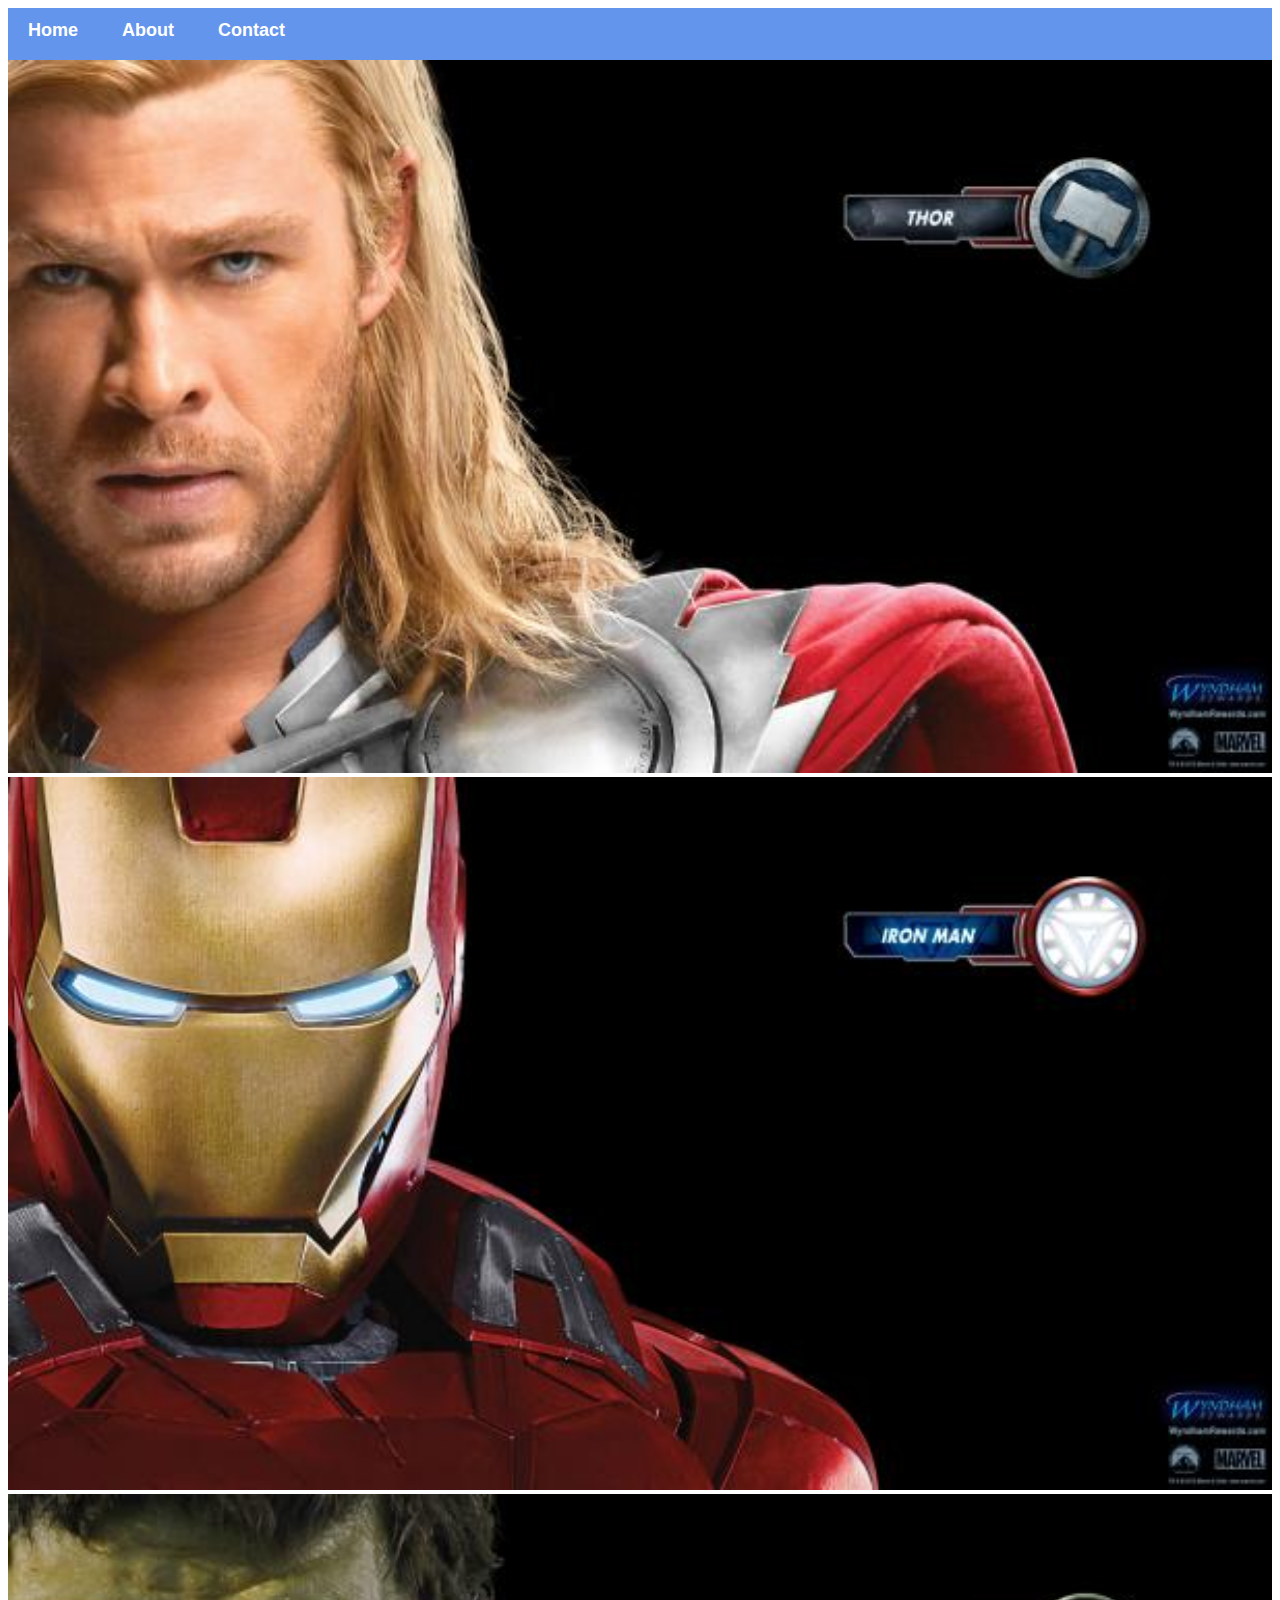
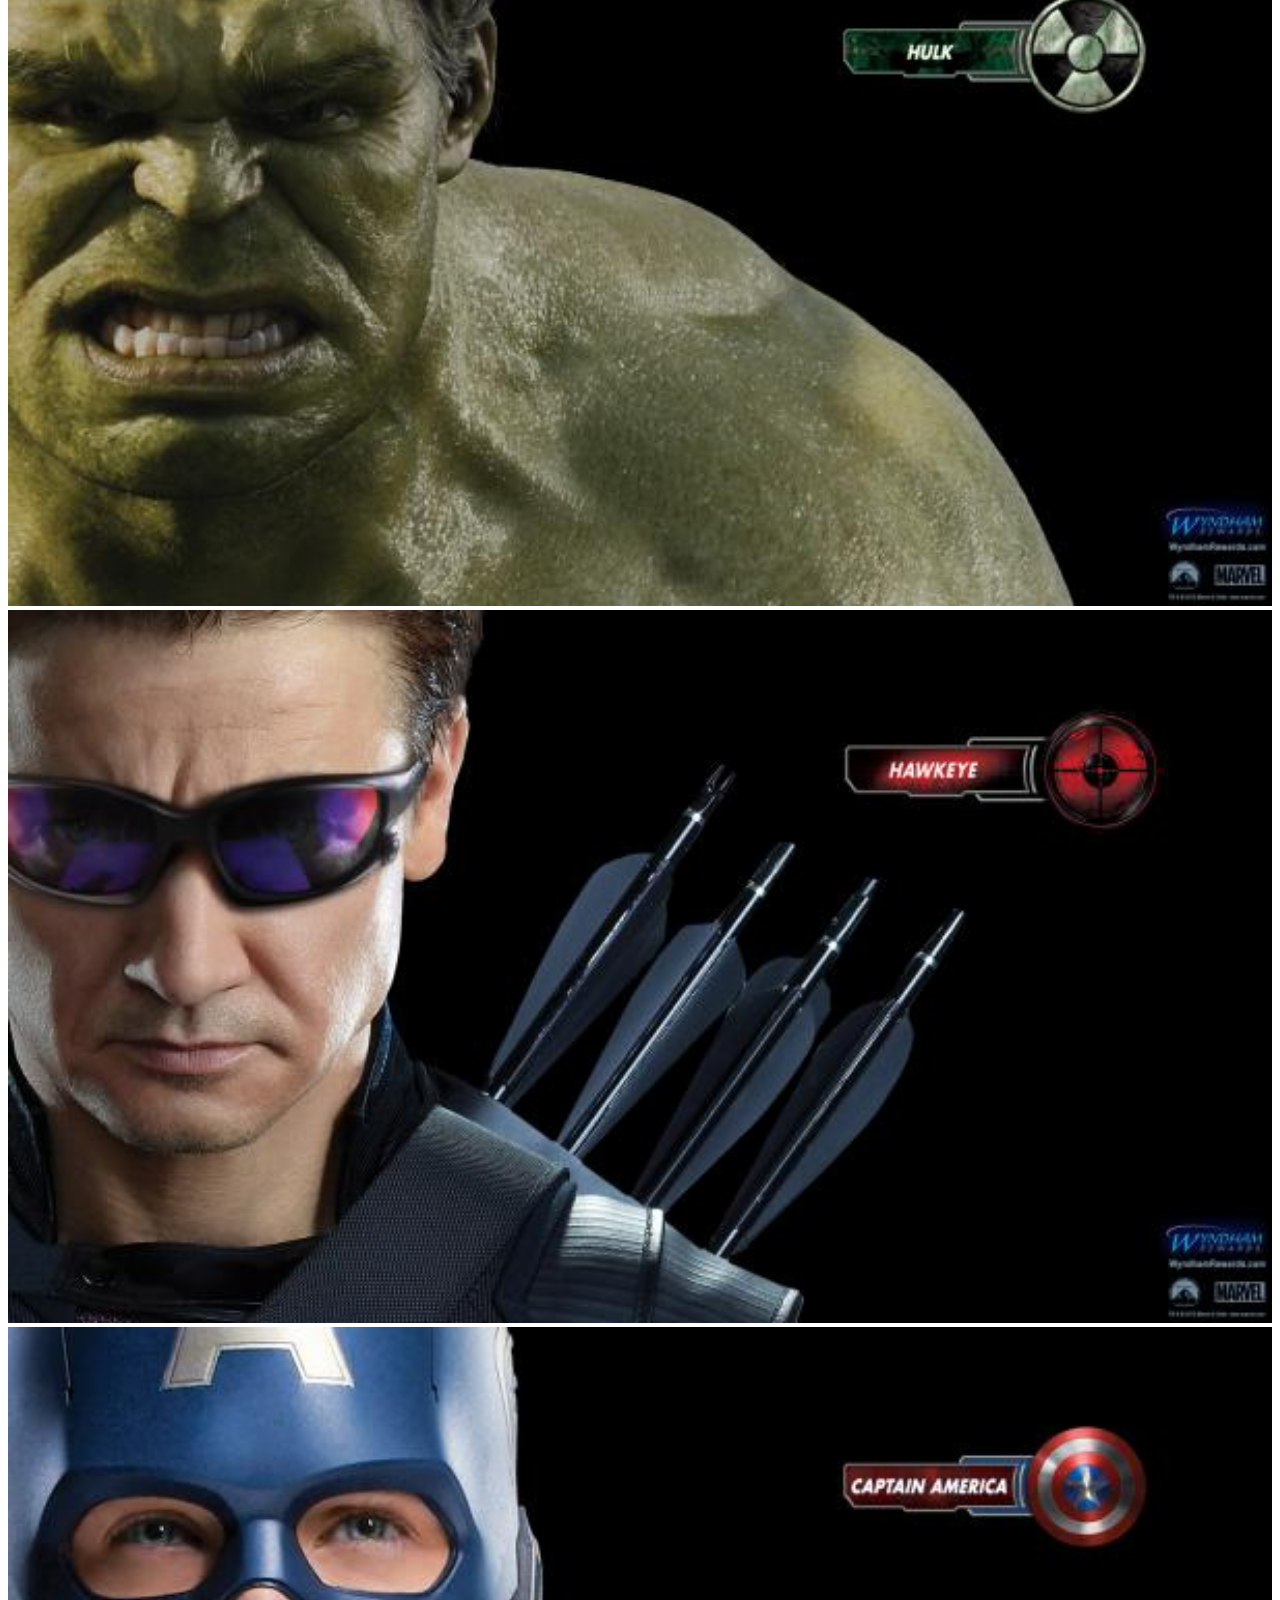
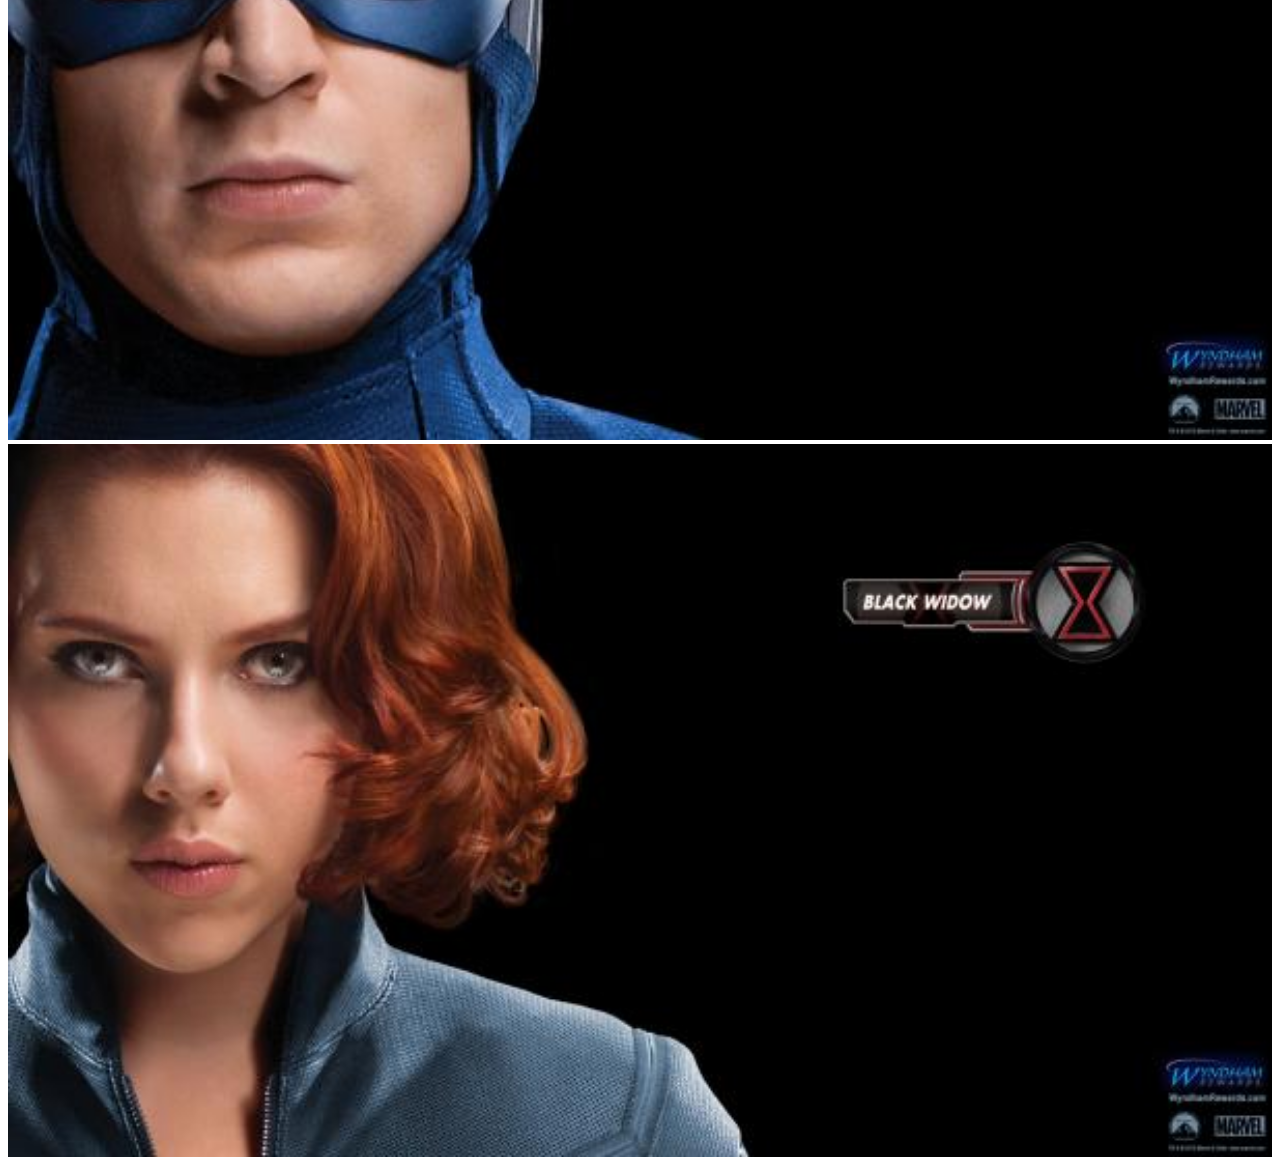
<file: index.html>
<!DOCTYPE html>
<html>
    <head>
         <link rel="stylesheet" href="style.css">
    </head>
    <body>
        <div id="Menu">
            <a href="index.html">Home</a>
            <a href="about.html">About</a>
            <a href="contact.html">Contact</a>
         </div>
         <div class="gallery">
             <a href="avengers-1.html"><img src=images/avengers_01.jpg /></a>
             <a href="avengers-2.html"><img src=images/avengers_02.jpg /></a>
             <a href="avengers-3.html"><img src=images/avengers_03.jpg /></a>
             <a href="avengers-4.html"><img src=images/avengers_04.jpg /></a>
             <a href="avengers-5.html"><img src=images/avengers_05.jpg /></a>
             <a href="avengers-6.html"><img src=images/avengers_06.jpg /></a>
         </div>
    </body>
</html>
</file>
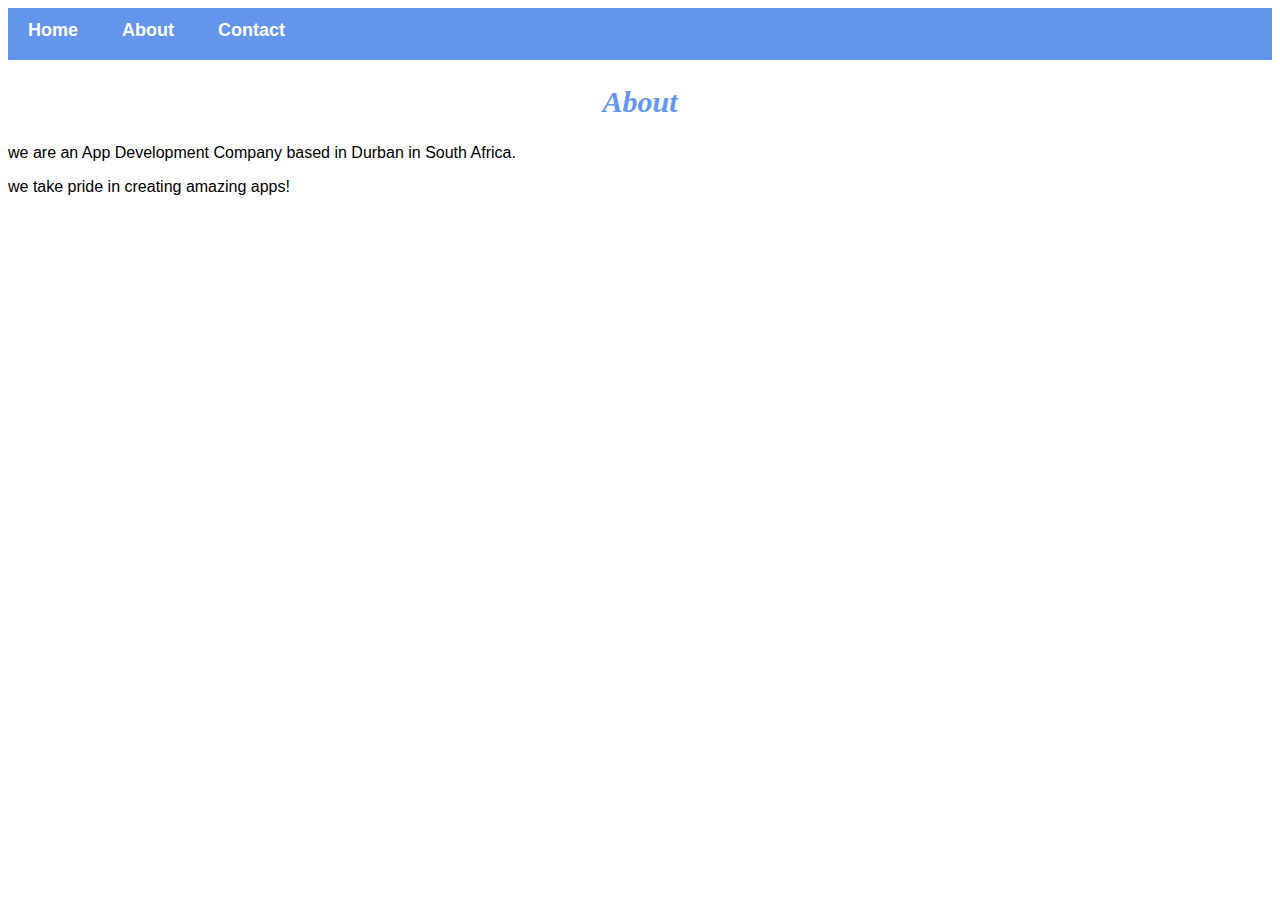
<file: about.html>
<!DOCTYPE html>
<html>
    <head>
    <link rel="stylesheet" href="style.css">
    </head>
    <body>
        <div id="Menu">
            <a href="index.html">Home</a>
            <a href="about.html">About</a>
            <a href="contact.html">Contact</a>
         </div>
        <h2>About</h2>
        <p>we are an App Development Company based in Durban in South Africa.</p>
        <P>we take pride in creating amazing apps!</P>
     </body>
</html>
</file>
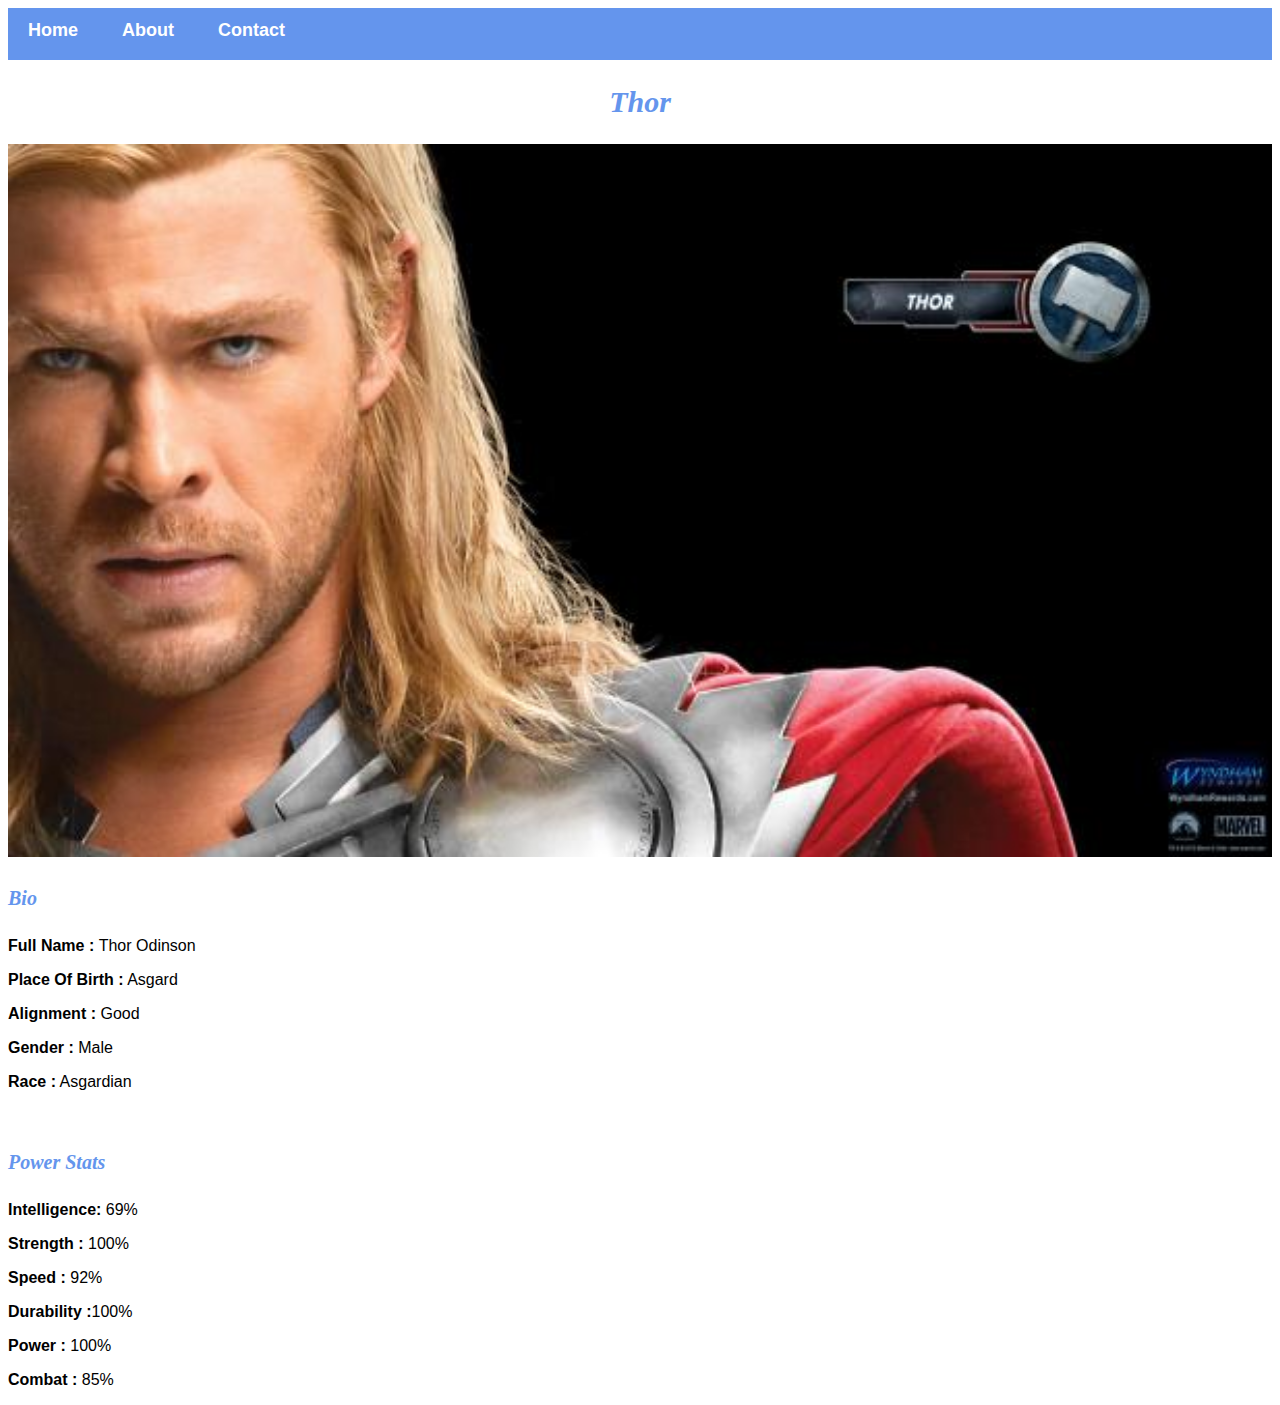
<file: avengers-1.html>
<!DOCTYPE html>
<html>
    <head>
    <link rel="stylesheet" href="style.css">
    </head>
    <body>
        <div id="Menu">
            <a href="index.html">Home</a>
            <a href="about.html">About</a>
            <a href="contact.html">Contact</a>
         </div>
        <h2>Thor</h2>
        <div class="gallery">
        <img src=images/avengers_01.jpg />
         <h4>Bio</h4>
         <p><b>Full Name : </b>Thor Odinson</p>
         <P><b>Place Of Birth :</b> Asgard</P>
         <p><b>Alignment :</b> Good</p>
         <p><b>Gender :</b> Male</p>
         <p><b>Race :</b> Asgardian</p>
     <br/>
         <h4>Power Stats</h4>
         <p><b>Intelligence:</b> 69%</p>
         <p><b>Strength :</b> 100%</p>
         <p><b>Speed :</b> 92%</p>
         <p><b>Durability :</b>100%</p>
         <p><b>Power :</b> 100%</p>
         <p><b>Combat :</b> 85%</p>
     </body>
</html>
</file>
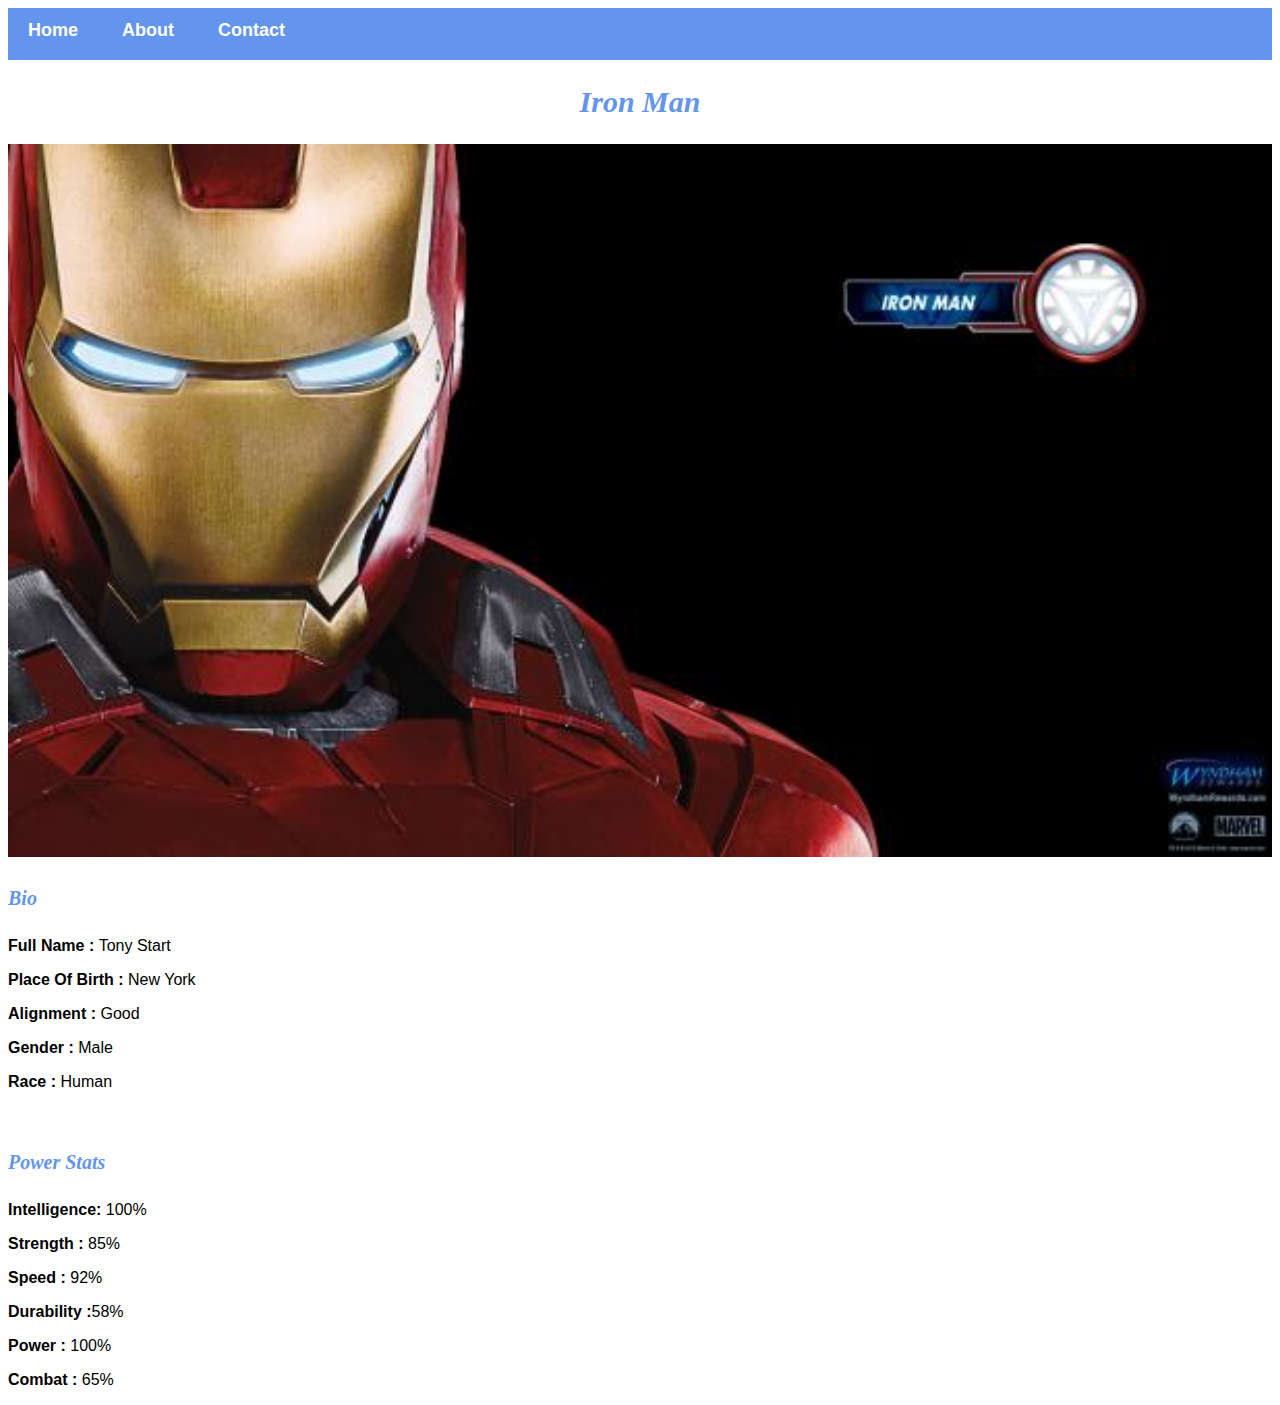
<file: avengers-2.html>
<!DOCTYPE html>
<html>
    <head>
    <link rel="stylesheet" href="style.css">
    </head>
    <body>
        <div id="Menu">
            <a href="index.html">Home</a>
            <a href="about.html">About</a>
            <a href="contact.html">Contact</a>
         </div>
        <h2>Iron Man</h2>
        <div class="gallery">
            <img src=images/avengers_02.jpg />
         <h4>Bio</h4>
         <p><b>Full Name : </b> Tony Start</p>
         <P><b>Place Of Birth :</b> New York</P>
         <p><b>Alignment :</b> Good</p>
         <p><b>Gender :</b> Male</p>
         <p><b>Race :</b> Human </p>
     <br/>
         <h4>Power Stats</h4>
         <p><b>Intelligence:</b> 100%</p>
         <p><b>Strength :</b> 85%</p>
         <p><b>Speed :</b> 92%</p>
         <p><b>Durability :</b>58%</p>
         <p><b>Power :</b> 100%</p>
         <p><b>Combat :</b> 65%</p>
     </body>
</html>
</file>
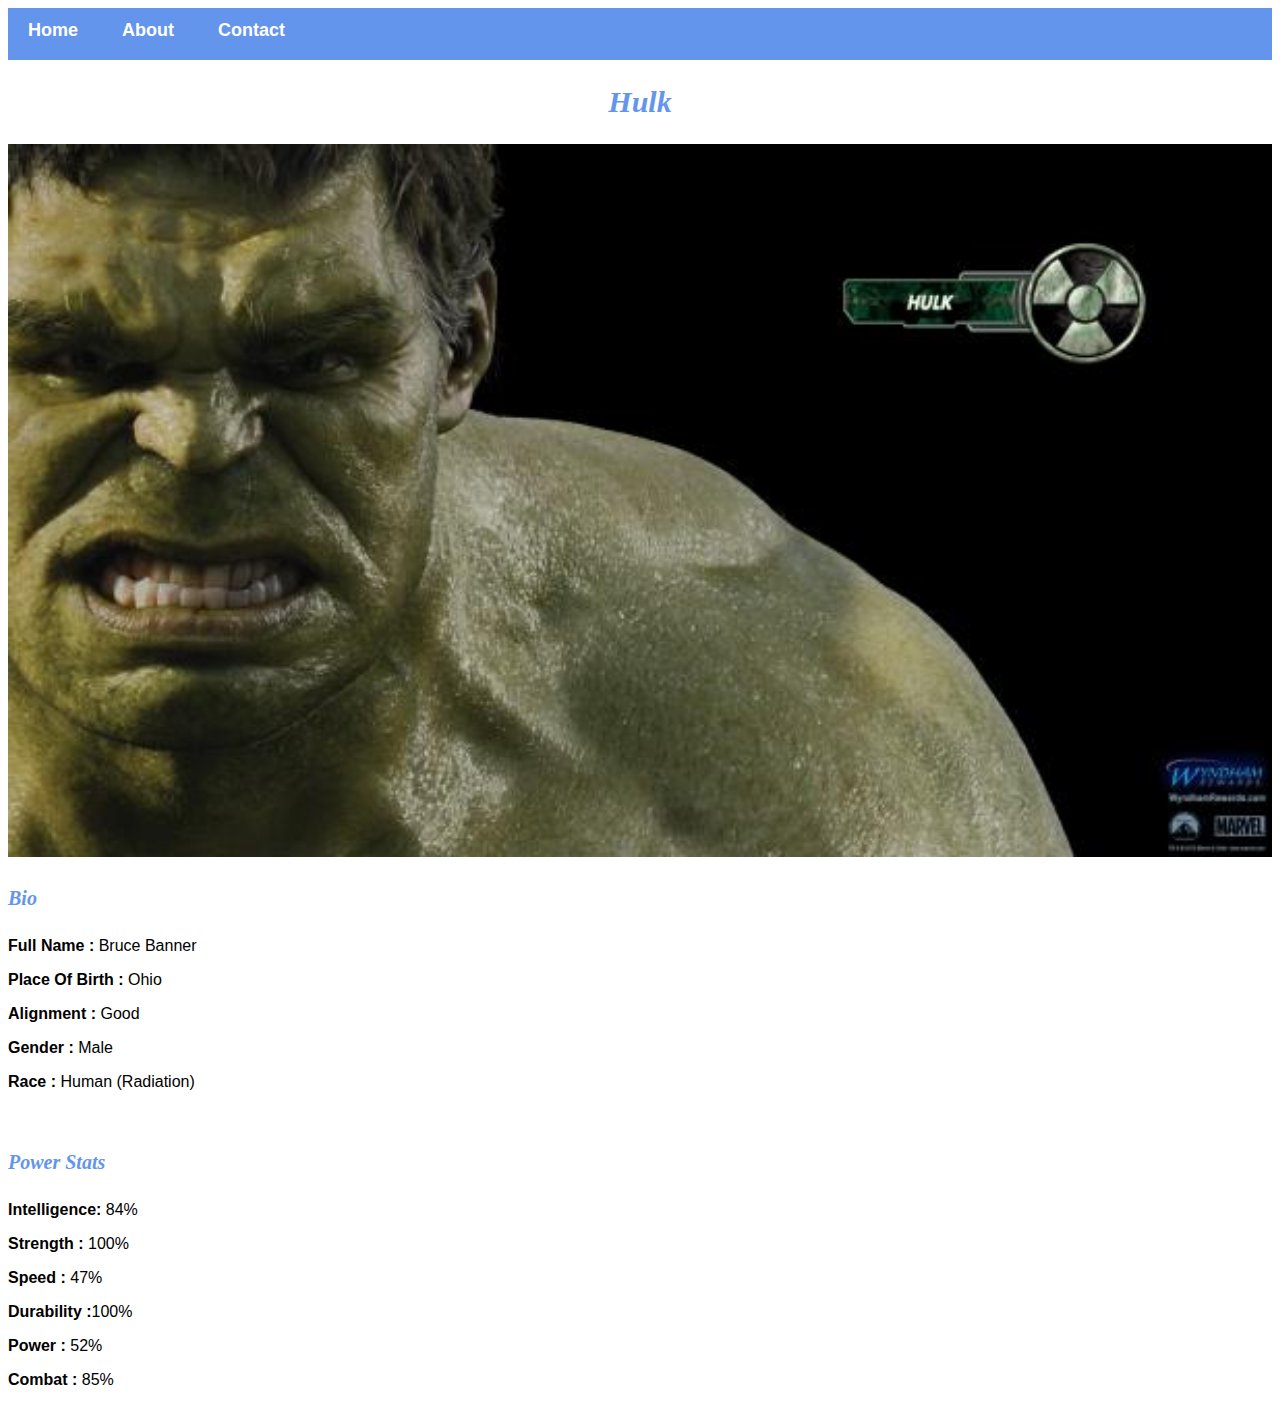
<file: avengers-3.html>
<!DOCTYPE html>
<html>
    <head>
    <link rel="stylesheet" href="style.css">
    </head>
    <body>
        <div id="Menu">
            <a href="index.html">Home</a>
            <a href="about.html">About</a>
            <a href="contact.html">Contact</a>
         </div>
        <h2>Hulk</h2>
        <div class="gallery">
            <img src=images/avengers_03.jpg />
         <h4>Bio</h4>
         <p><b>Full Name : </b> Bruce Banner</p>
         <P><b>Place Of Birth :</b> Ohio</P>
         <p><b>Alignment :</b> Good</p>
         <p><b>Gender :</b> Male</p>
         <p><b>Race :</b> Human (Radiation) </p>
     <br/>
         <h4>Power Stats</h4>
         <p><b>Intelligence:</b> 84%</p>
         <p><b>Strength :</b> 100%</p>
         <p><b>Speed :</b> 47%</p>
         <p><b>Durability :</b>100%</p>
         <p><b>Power :</b> 52%</p>
         <p><b>Combat :</b> 85%</p>
     </body>
</html>
</file>
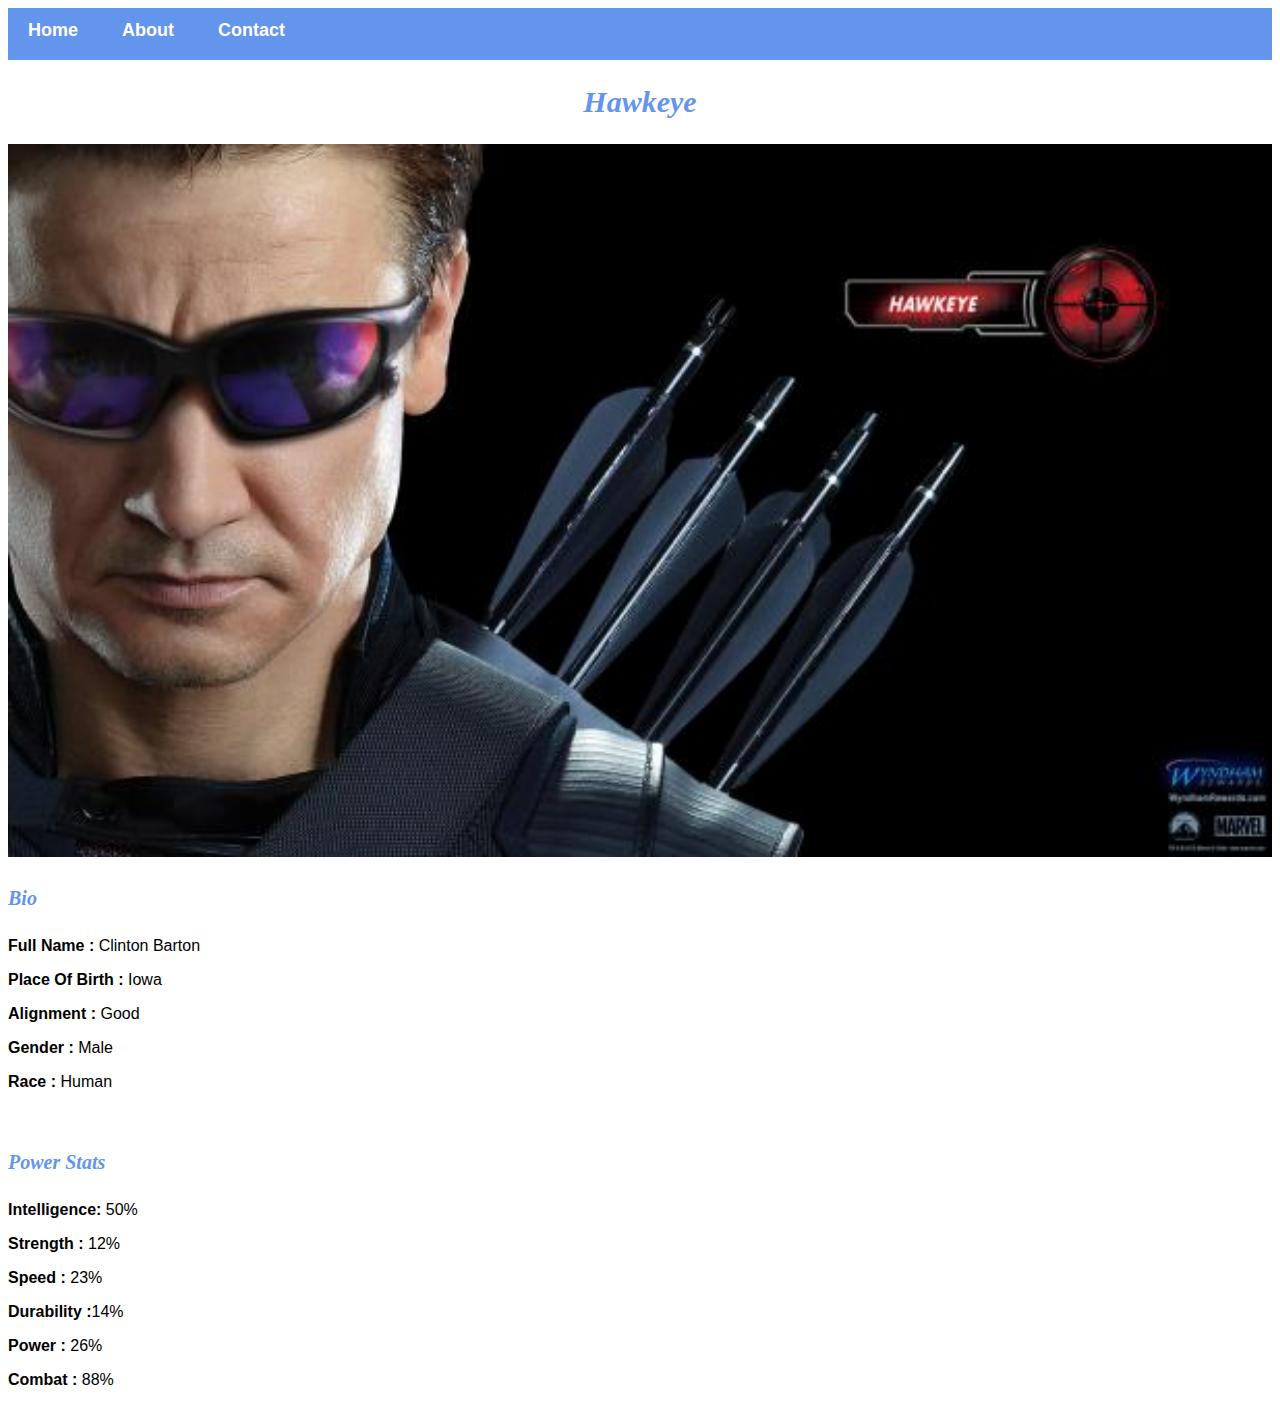
<file: avengers-4.html>
<!DOCTYPE html>
<html>
    <head>
    <link rel="stylesheet" href="style.css">
    </head>
    <body>
        <div id="Menu">
            <a href="index.html">Home</a>
            <a href="about.html">About</a>
            <a href="contact.html">Contact</a>
         </div>
        <h2>Hawkeye</h2>
        <div class="gallery">
            <img src=images/avengers_04.jpg />
         <h4>Bio</h4>
         <p><b>Full Name : </b> Clinton Barton</p>
         <P><b>Place Of Birth :</b> Iowa</P>
         <p><b>Alignment :</b> Good</p>
         <p><b>Gender :</b> Male</p>
         <p><b>Race :</b> Human</p>
     <br/>
         <h4>Power Stats</h4>
         <p><b>Intelligence:</b> 50%</p>
         <p><b>Strength :</b> 12%</p>
         <p><b>Speed :</b> 23%</p>
         <p><b>Durability :</b>14%</p>
         <p><b>Power :</b> 26%</p>
         <p><b>Combat :</b> 88%</p>
     </body>
</html>
</file>
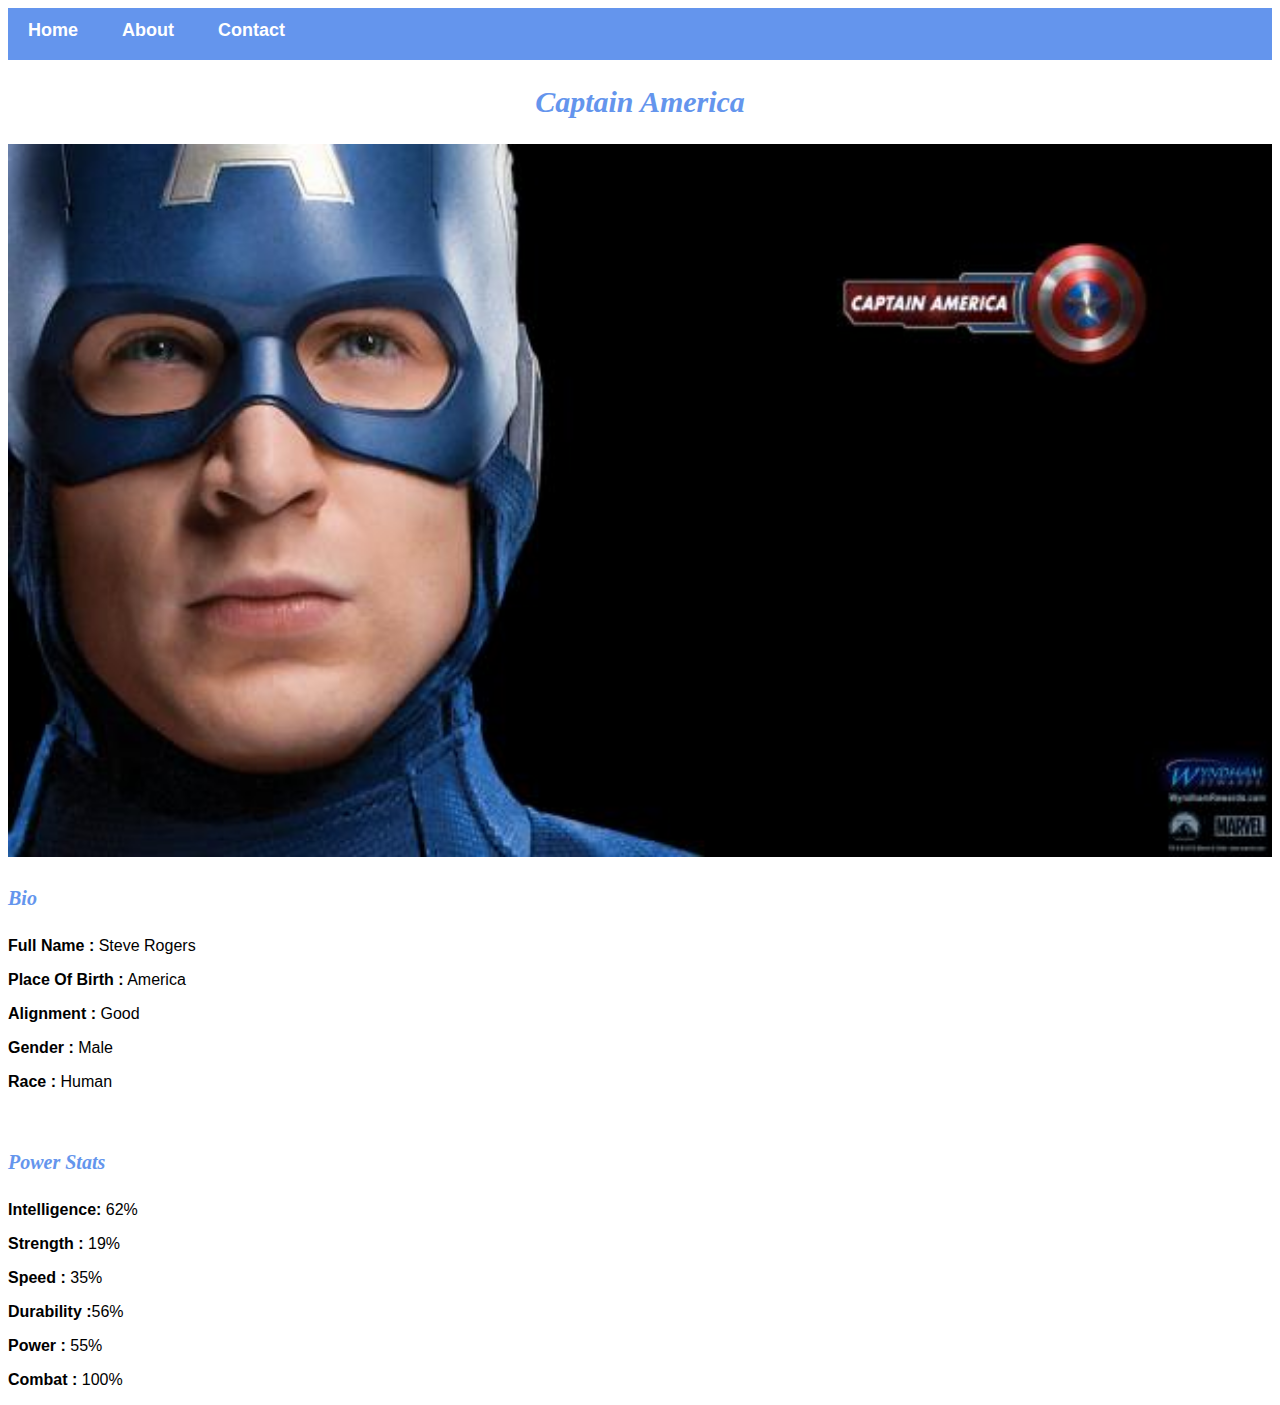
<file: avengers-5.html>
<!DOCTYPE html>
<html>
    <head>
    <link rel="stylesheet" href="style.css">
    </head>
    <body>
        <div id="Menu">
            <a href="index.html">Home</a>
            <a href="about.html">About</a>
            <a href="contact.html">Contact</a>
         </div>
        <h2>Captain America</h2>
        <div class="gallery">
            <img src=images/avengers_05.jpg />
         <h4>Bio</h4>
         <p><b>Full Name : </b> Steve Rogers</p>
         <P><b>Place Of Birth :</b> America</P>
         <p><b>Alignment :</b> Good</p>
         <p><b>Gender :</b> Male</p>
         <p><b>Race :</b> Human</p>
     <br/>
         <h4>Power Stats</h4>
         <p><b>Intelligence:</b> 62%</p>
         <p><b>Strength :</b> 19%</p>
         <p><b>Speed :</b> 35%</p>
         <p><b>Durability :</b>56%</p>
         <p><b>Power :</b> 55%</p>
         <p><b>Combat :</b> 100%</p>
     </body>
</html>
</file>
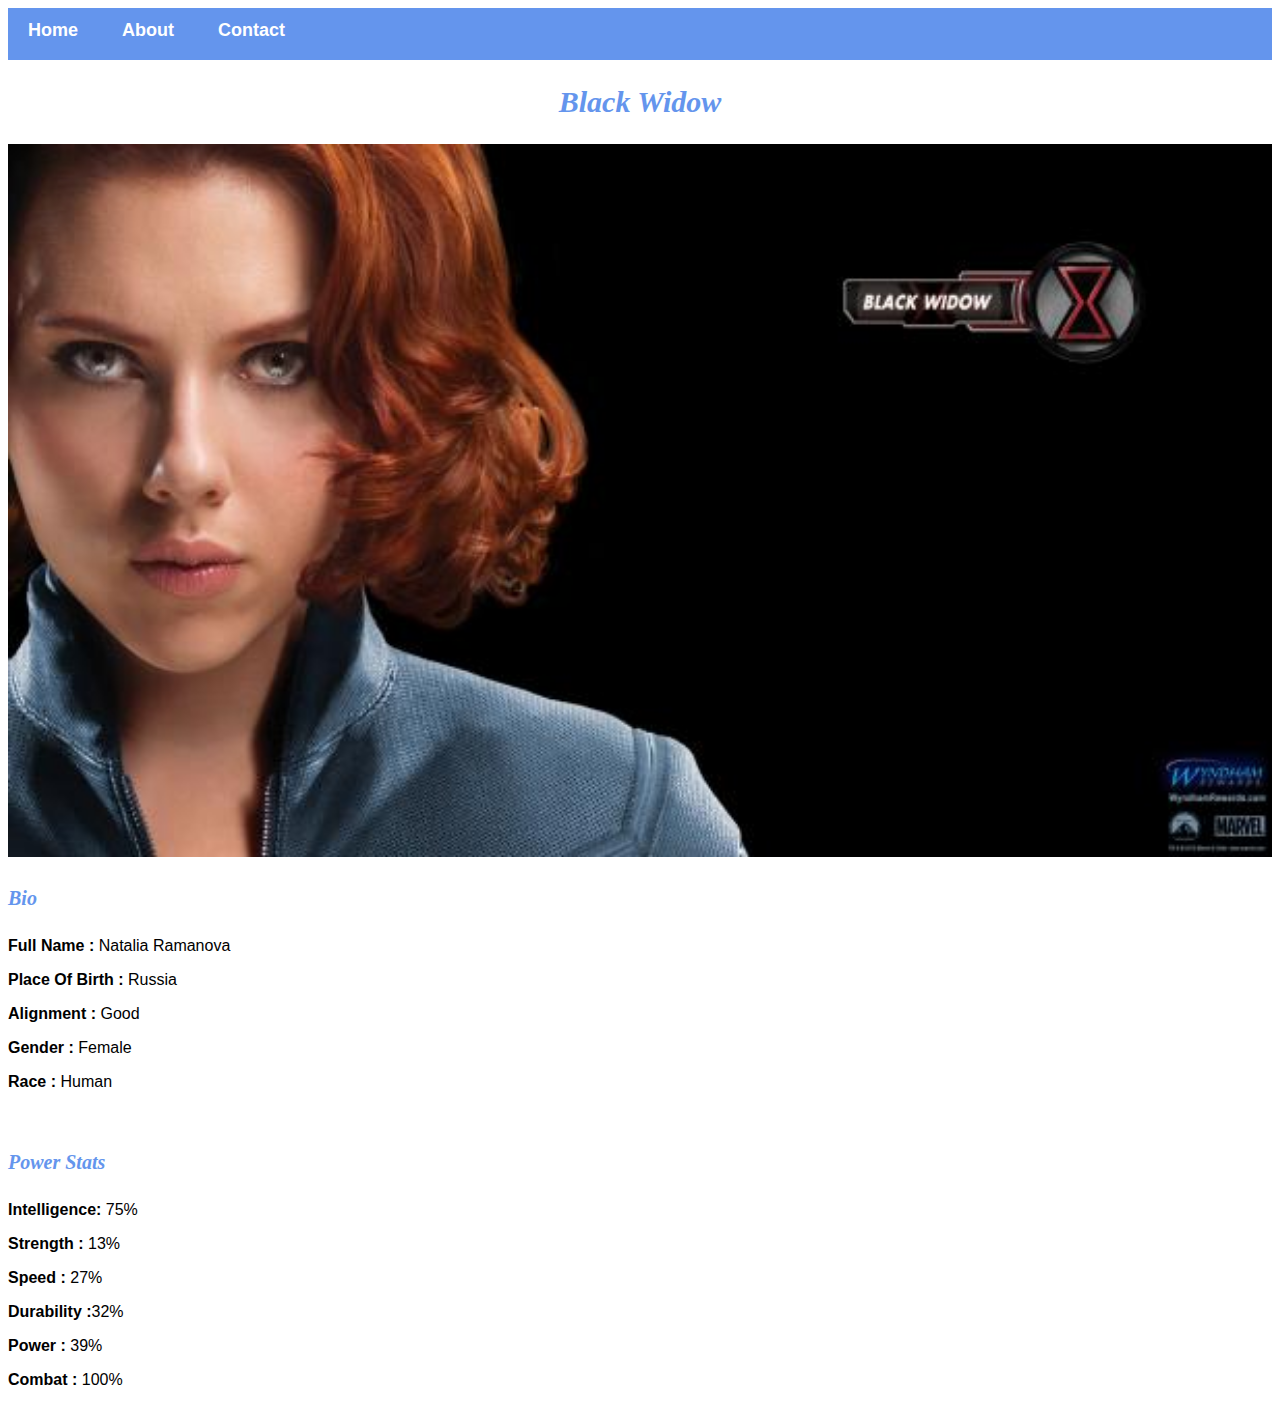
<file: avengers-6.html>
<!DOCTYPE html>
<html>
    <head>
    <link rel="stylesheet" href="style.css">
    </head>
    <body>
        <div id="Menu">
            <a href="index.html">Home</a>
            <a href="about.html">About</a>
            <a href="contact.html">Contact</a>
         </div>
        <h2>Black Widow</h2>
        <div class="gallery">
            <img src=images/avengers_06.jpg />
         <h4>Bio</h4>
         <p><b>Full Name : </b> Natalia Ramanova</p>
         <P><b>Place Of Birth :</b> Russia</P>
         <p><b>Alignment :</b> Good</p>
         <p><b>Gender :</b> Female</p>
         <p><b>Race :</b> Human</p>
     <br/>
         <h4>Power Stats</h4>
         <p><b>Intelligence:</b> 75%</p>
         <p><b>Strength :</b> 13%</p>
         <p><b>Speed :</b> 27%</p>
         <p><b>Durability :</b>32%</p>
         <p><b>Power :</b> 39%</p>
         <p><b>Combat :</b> 100%</p>
     </body>
</html>
</file>
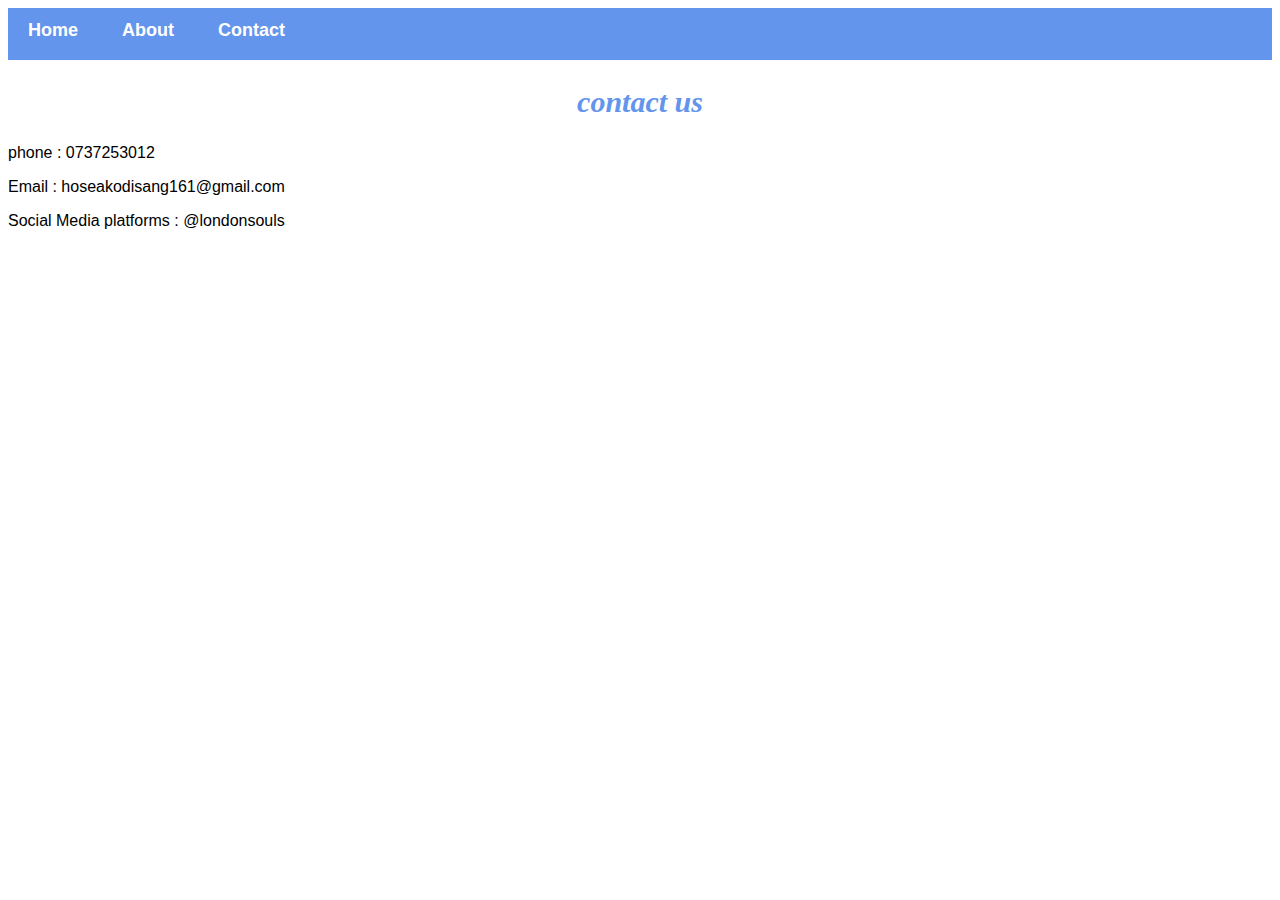
<file: contact.html>
<!DOCTYPE html>
<html>
    <head>
    <link rel="stylesheet" href="style.css">
    </head>
    <body>
        <div id="Menu">
            <a href="index.html">Home</a>
            <a href="about.html">About</a>
            <a href="contact.html">Contact</a>
         </div>
        <h2>contact us</h2>
        <p>phone : 0737253012</p>
        <P>Email : hoseakodisang161@gmail.com</P>
        <p>Social Media platforms : @londonsouls</p>
     </body>
</html>
</file>
<file: style.css>
.gallery img{
    width: 100%;
}

h2{
    font-family: Impact, fantasy;
    text-align: center;
    font-size: 30px;
    color: cornflowerblue;
    font-style: italic;
}

h4{
    font-family: Impact, fantasy;
    font-size: 20px;
    font-style: italic;
    color: cornflowerblue; 
}

P{
    font-family:  sans-serif;
}

#Menu{
    width: 100%;
    height: 40px;
    background-color: cornflowerblue;
    padding-top: 12px;
}
   

#Menu a{
     color: #ffffff;
     font-family: Helvetica, sans-serif;
     font-size: 18px;
     text-decoration: none;
     font-weight: 800;
     padding-left: 20px;
     padding-right: 20px;

    }

    #Menu a:hover{
        color: #5077bd;
    }
</file>
